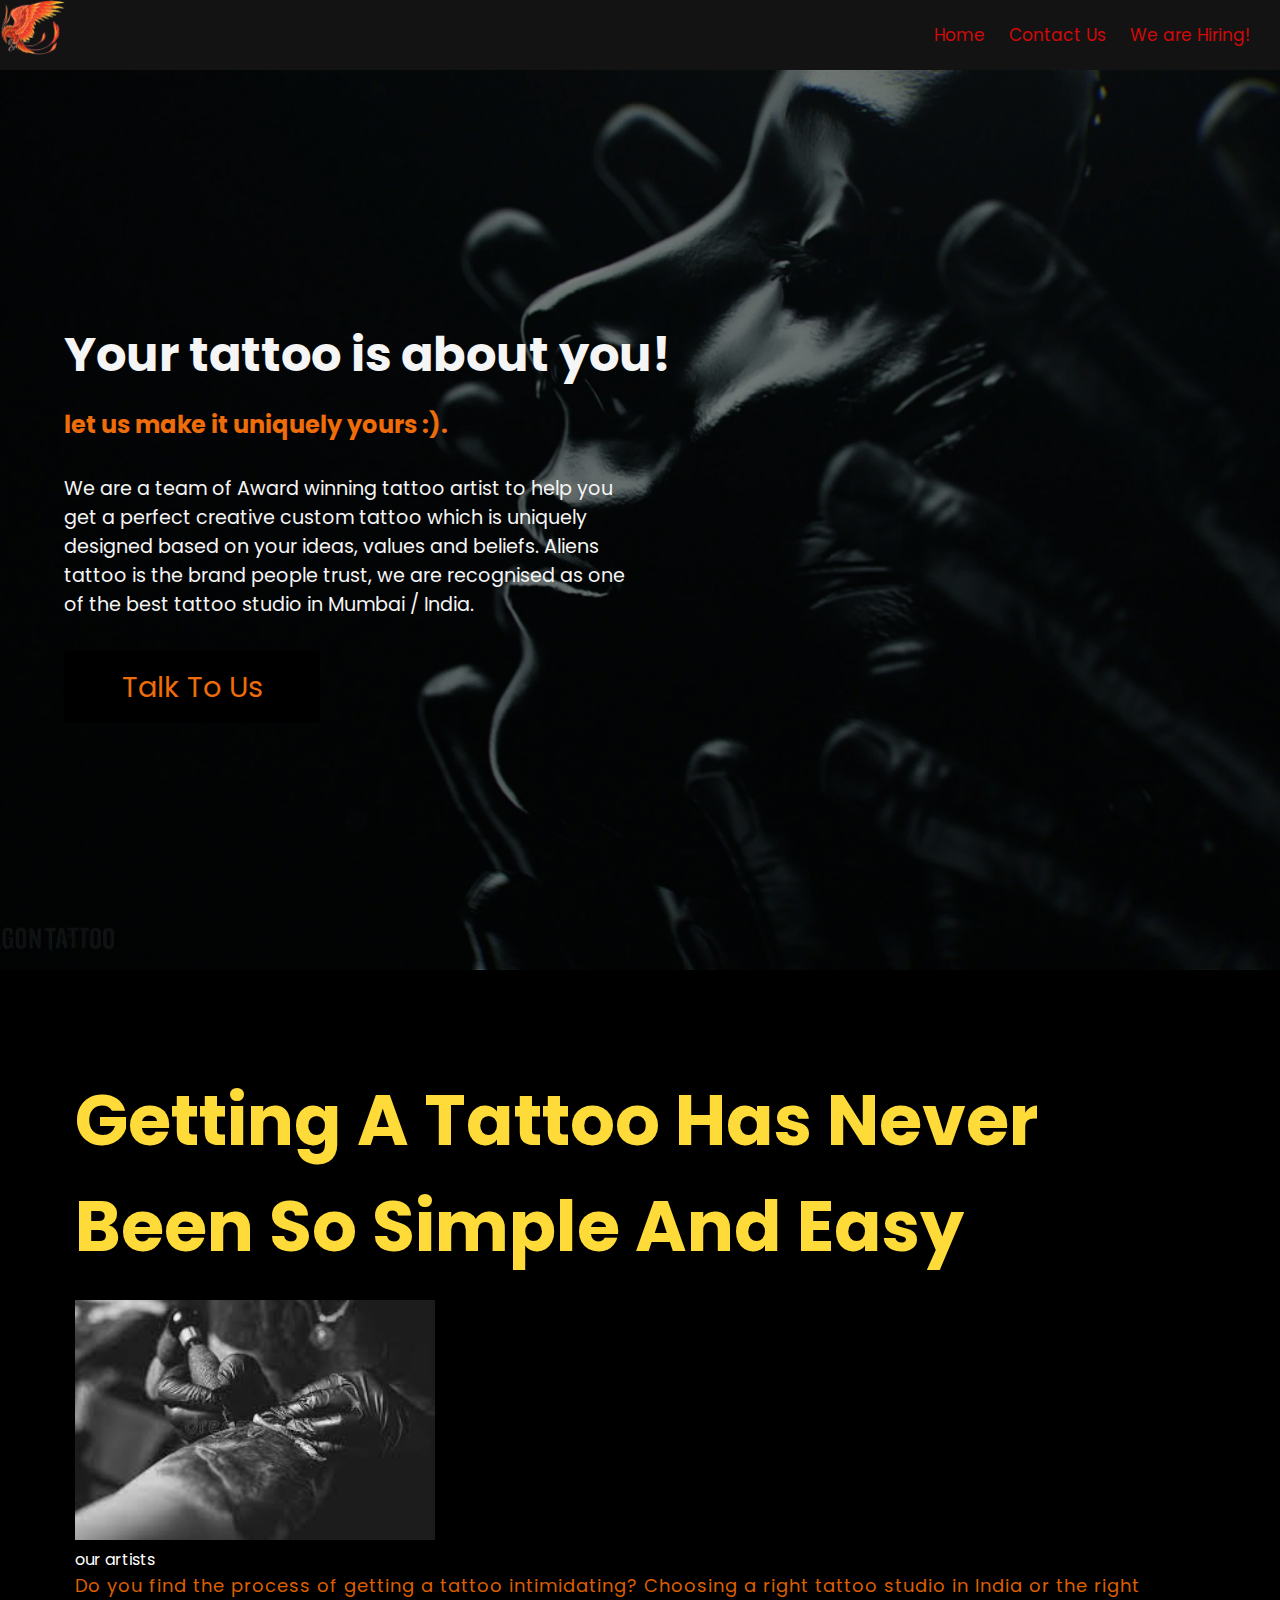
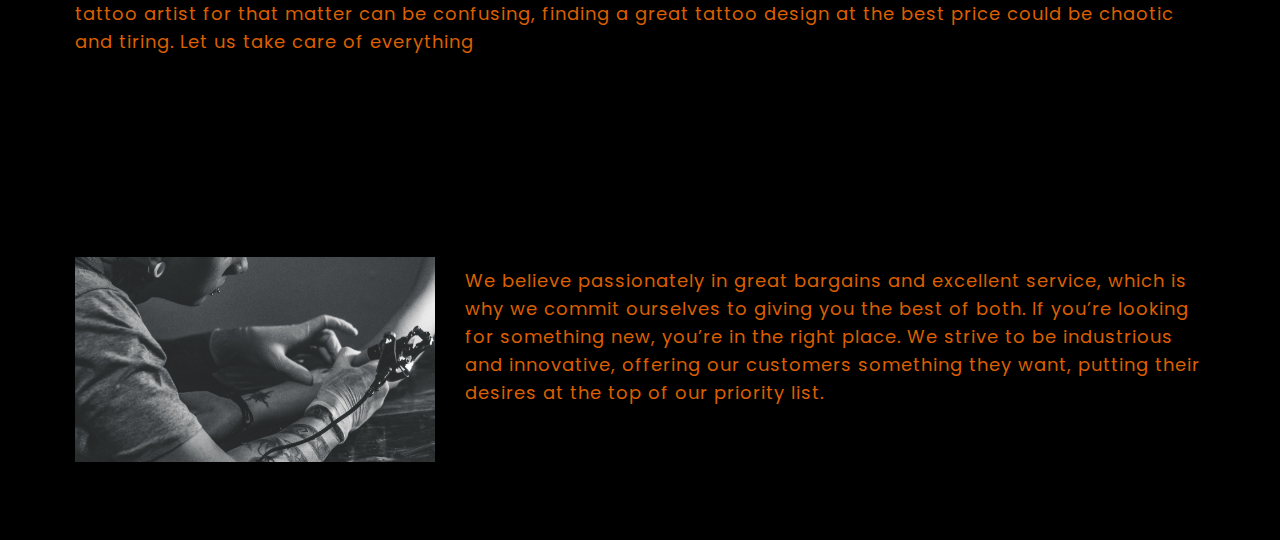
<file: index.html>
<!DOCTYPE html>
<html lang="en">
  <head>
    <meta charset="UTF-8" />
    <meta http-equiv="X-UA-Compatible" content="IE=edge" />
    <meta name="viewport" content="width=device-width, initial-scale=1.0" />
    <title>Phoenix sketch studios</title>
    <link rel="icon" type="image/x-icon" href="Logoo.png" />
    <link rel="stylesheet" href="styles.css" />
    <link
      rel="stylesheet"
      href="https://cdnjs.cloudflare.com/ajax/libs/font-awesome/6.4.0/css/all.min.css"
      integrity="sha512-iecdLmaskl7CVkqkXNQ/ZH/XLlvWZOJyj7Yy7tcenmpD1ypASozpmT/E0iPtmFIB46ZmdtAc9eNBvH0H/ZpiBw=="
      crossorigin="anonymous"
      referrerpolicy="no-referrer"
    />
  </head>

  <body >
    <header>
      <nav>
        <img
          src="Logoo.png"
          alt="no image"
          class="logo"
          width="65px"
          height="55px"
        />
        <ul>
          <li><a href="#">Home</a></li>
          <li><a href="contact.html">Contact Us</a></li>
          <li><a href="hire.html">We are Hiring!</a></li>
        </ul>
      </nav>
    </header>
    <section id="hero">
      <div class="container">
        <div class="info">
          <h1>Your tattoo is about you!</h1>
          <h2>let us make it uniquely yours :).</h2>
          <p>
            We are a team of Award winning tattoo artist to help you get a
            perfect creative custom tattoo which is uniquely designed based on
            your ideas, values and beliefs. Aliens tattoo is the brand people
            trust, we are recognised as one of the best tattoo studio in Mumbai
            / India.
          </p>
          <a href="contact.html">Talk To Us</a>
        </div>
      </div>
    </section>
    <section id="about">
      <div class="main">
        <div class="about-text">
          <h1>Getting a tattoo has never been so simple and easy</h1>
          <article>
           <figure><img src="background6.jpg" alt="image" />
           <figcaption>
            our artists
           </figcaption> </figure>
            <p>
              Do you find the process of getting a tattoo intimidating? Choosing
              a right tattoo studio in India or the right tattoo artist for that
              matter can be confusing, finding a great tattoo design at the best
              price could be chaotic and tiring. Let us take care of everything
            </p>
          </article>
        </div>
      </div>
    </section>
    <section id="about">
      <div class="main">
        <img src="background4.jpg" alt="image" />
        <div class="about-text">
          <p>
            We believe passionately in great bargains and excellent service,
            which is why we commit ourselves to giving you the best of both. If
            you’re looking for something new, you’re in the right place. We
            strive to be industrious and innovative, offering our customers
            something they want, putting their desires at the top of our
            priority list.
          </p>
        </div>
      </div>
    </section>
  </body>
</html>
</file>
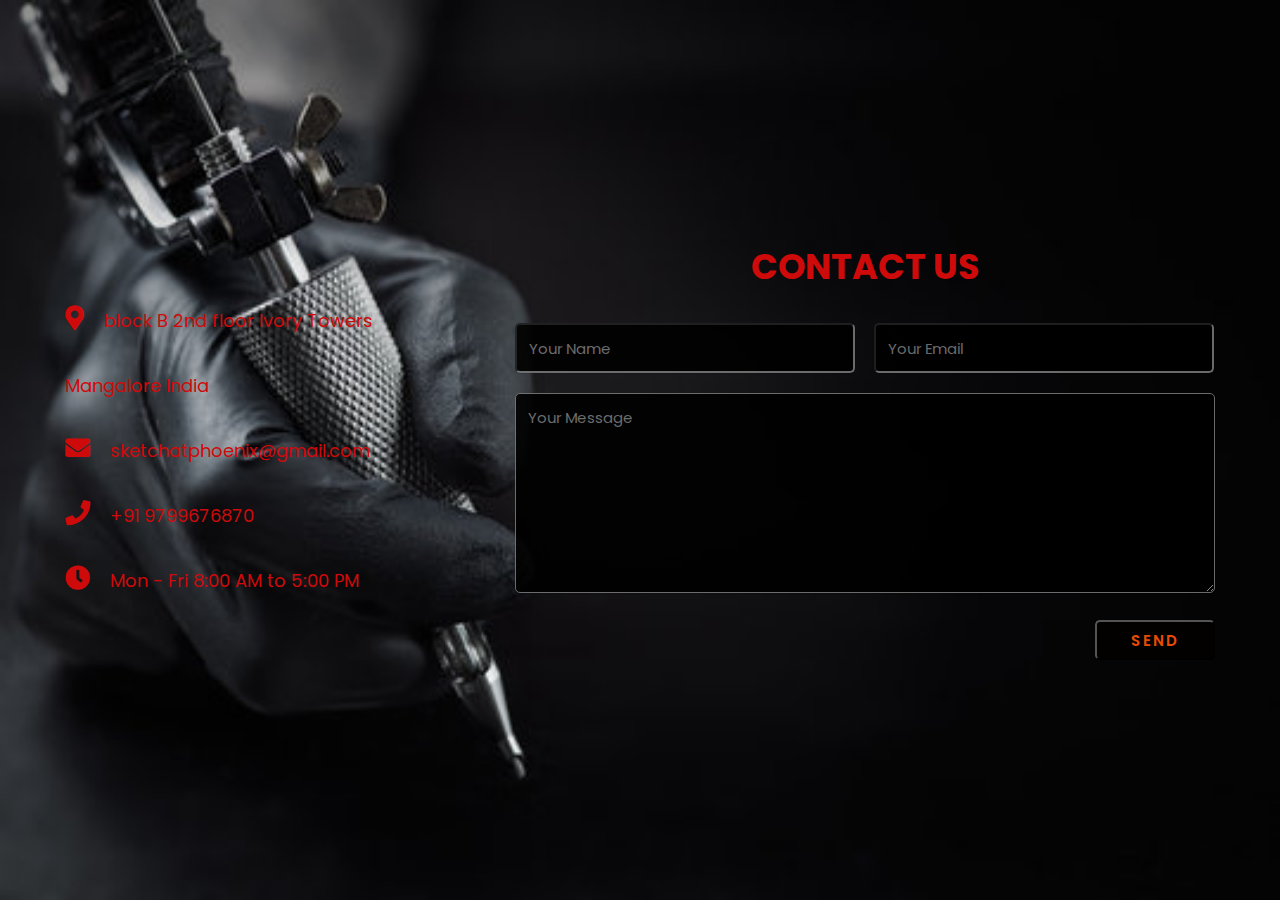
<file: contact.html>
<!DOCTYPE html>
<html lang="en" dir="ltr">
  <head>
    <meta charset="utf-8">
    <meta name="viewport" content="width=device-width, initial-scale=1.0">
    <title>Contact Form</title>
    <link rel="stylesheet" href="contactstyles.css">
    <link rel="stylesheet" href="https://cdnjs.cloudflare.com/ajax/libs/font-awesome/5.13.1/css/all.min.css">
    <link rel="icon" type="image/x-icon" href="Logoo.png">
  </head>
  <body>


    <!--contact section start-->
    <div class="contact-section">
      <div class="contact-info">
        <div><i class="fas fa-map-marker-alt"></i>block B 2nd floor Ivory Towers<br> Mangalore India</div>
        <div><i class="fas fa-envelope"></i>sketchatphoenix@gmail.com</div>
        <div><i class="fas fa-phone"></i>+91 9799676870</div>
        <div><i class="fas fa-clock"></i>Mon - Fri 8:00 AM to 5:00 PM</div>
      </div>
      <div class="contact-form">
        <h2>Contact Us</h2>
        <form class="contact" action="" method="post">
          <input type="text" name="name" class="text-box" placeholder="Your Name" required>
          <input type="email" name="email" class="text-box" placeholder="Your Email" required>
          <textarea name="message" rows="5" placeholder="Your Message" required></textarea>
          <input type="submit" name="submit" class="send-btn" value="Send">
        </form>
      </div>
    </div>
    <!--contact section end-->

  </body>
</html>
</file>
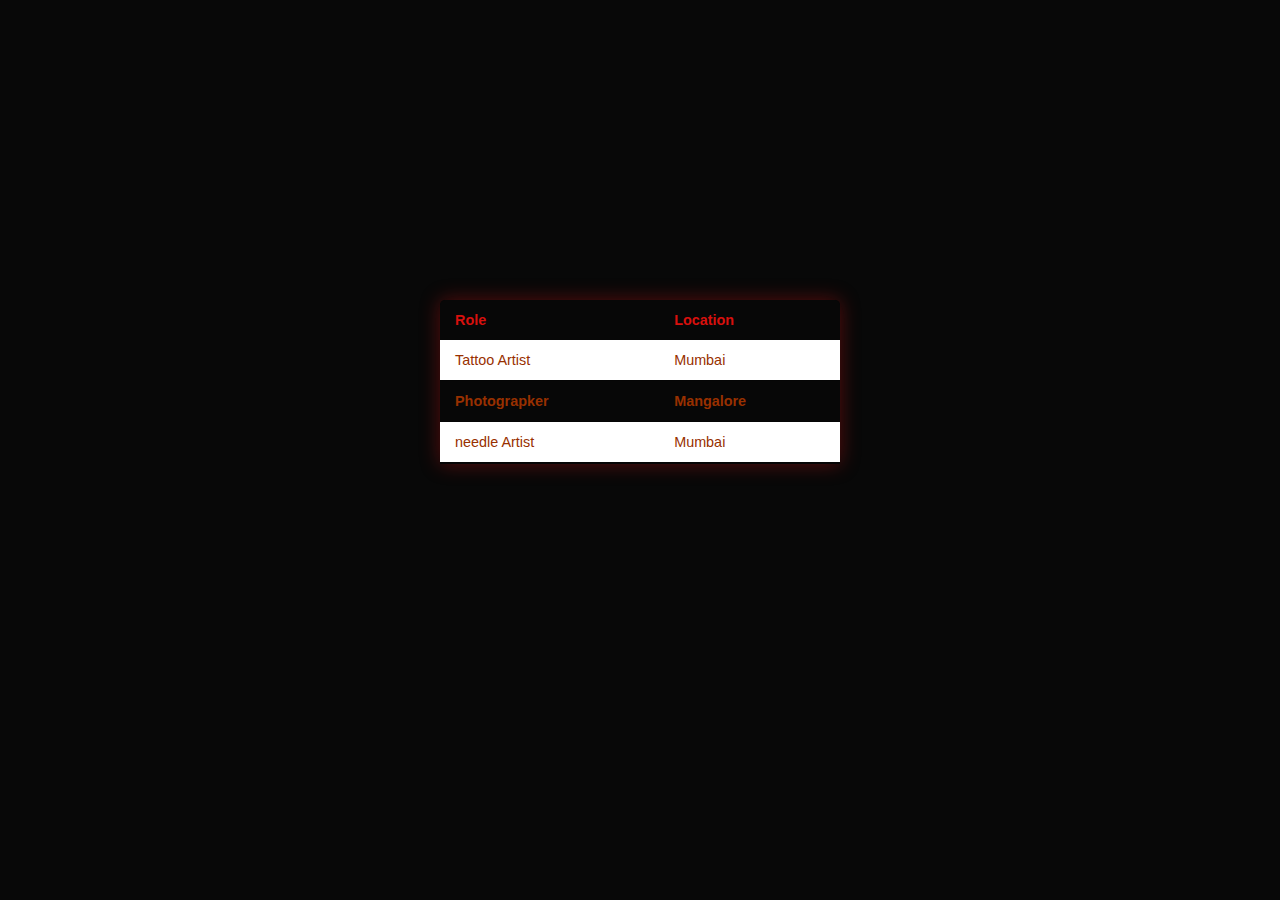
<file: hire.html>
<!DOCTYPE html>
<html lang="en">
<head>
    <meta charset="UTF-8">
    <meta http-equiv="X-UA-Compatible" content="IE=edge">
    <meta name="viewport" content="width=device-width, initial-scale=1.0">
    <title>Phoenix Sketch Studios</title>
    <link rel="stylesheet" href="hire.css">
    <link rel="icon" type="image/x-icon" href="Logoo.png" />
</head>
<body>
    <table class="content-table">
        <thead>
          <tr >
            <th>Role</th>
            <th>Location</th>
            
          </tr>
        </thead>
        <tbody>
          <tr style="background-color: white; color: #983000;">
            <td>Tattoo Artist</td>
            <td>Mumbai</td>
            
          </tr>
          <tr class="active-row">
            <td>Photograpker</td>
            <td>Mangalore</td>
            
          </tr>
          <tr style="background-color: white; color: #983000;">
            <td>needle Artist</td>
            <td>Mumbai</td>
           
          </tr>
        </tbody>
      </table>
</body>
</html>
</file>
<file: styles.css>
@import url('https://fonts.googleapis.com/css2?family=Poppins:wght@400;500;600;700&display=swap');
*{
    margin: 0;
    padding: 0;
    text-decoration: none;
    list-style: none;
    box-sizing: border-box;
   
}
body{
    font-family: "Poppins", sans-serif;
}
nav{
    background-color: rgb(20, 19, 19);
    height: 70px;
    width:100%;
}
img .logo{
   
    cursor: pointer;
}
nav ul{
    float: right;
    margin-right: 20px;
}
nav ul li{
    display: inline-block;
    line-height: 70px;
    margin:0 10px;
}
nav ul li a{
    color: #CF0A0A;
    font-size: 17px;
}
nav ul li a:hover{
    color:#cf760a;
    transition: all 0.5s;
}
#hero {
    height: 100vh;
    width: 100%;
    background: linear-gradient(rgba(0, 0, 0, 0.342), rgba(0, 0, 0, 0.342)),
      url("background7.webp")
        no-repeat center bottom / cover;
    color: whitesmoke;
  }
  .container {
    width: 90%;
    height: 100%;
    max-width: 1200px;
    margin: 0 auto;
    display: flex;
    align-items: center;
    justify-content: left;
    /*   text-align: center; */
  }
  #hero .info h1 {
    font-size: 3rem;
    /* text-transform: uppercase; */
    margin-bottom: 1rem;
  }
  #hero .info h2 {
    font-size: 1.5rem;
    margin-bottom: 2rem;
    color:#ee6c09;
  }
  #hero .info p {
    font-size: 1.2rem;
    max-width: 50%;
  }
  #hero .info a {
    text-decoration: none;
    display:inline-block;
    background-color: black;
    border-radius: 4px;
    font-size: 1.8rem;
    padding: 0.5em 2em;
    margin-top: 2rem;
    color: #ee6c09;
  }
  @media only screen and (max-width: 768px) {
    html {
      font-size: 10px;
    }
  }
  #about{
    width: 100%;
    padding: 78px 0px;
    background-color: black;
  
  }
  #about img{
    height: auto;
    width: 360px;
    margin-right: 30px;
    
  }
  #about-text{
    width: 550px;
  }
  .main{
    width: 1130px;
    max-width: 95%;
    margin: 0 auto;
    display: flex;
    align-items: center;
    justify-content: space-around;
  }
  
  
  .about-text h1{
    color:#FEDB39;
    font-size: 70px;
    text-transform: capitalize;
    margin-bottom: 20px;
    margin-top: 20px;
  }
  .about-text p{
    color:#DC5F00;
    letter-spacing: 1px;
    line-height: 28px;
    font-size: 18px;
    margin-bottom: 45px;
  
  }
   figcaption{
    color:white;
  }
</file>
<file: contactstyles.css>
@import url('https://fonts.googleapis.com/css2?family=Poppins:wght@400;500;600;700&display=swap');

*{
  margin: 0;
  padding: 0;
  box-sizing: border-box;
  font-family: "Poppins", sans-serif;
}

body{
  min-height: 100vh;
  background: url(background2.jpg) no-repeat;
  /* background-color: #0e0c0c; */
  background-size: 100% 100%;
  display: flex;
  justify-content: center;
  align-items: center;
 
}

.contact-section{
  width: 100%;
  display: flex;
  justify-content: center;
  align-items: center;
}

.contact-info{
  color: #CF0A0A;
  max-width: 500px;
  line-height: 65px;
  padding-left: 50px;
  font-size: 18px;
}

.contact-info i{
  margin-right: 20px;
  font-size: 25px;
}

.contact-form{
  max-width: 700px;
  margin-right: 50px;
}

.contact-info, .contact-form{
  flex: 1;
}

.contact-form h2{
  color:#CF0A0A;
  text-align: center;
  font-size: 35px;
  text-transform: uppercase;
  margin-bottom: 30px;
}

.contact-form .text-box{
  background: #000;
  color: #CF0A0A;
  width: calc(50% - 10px);
  height: 50px;
  padding: 12px;
  font-size: 15px;
  border-radius: 5px;
  box-shadow: 0 1px 1px rgba(0, 0, 0, 0.1);
  margin-bottom: 20px;
  opacity: 0.9;
}

.contact-form .text-box:first-child{
  margin-right: 15px;
}

.contact-form textarea{
  background: #000;
  color: #dc5715;
  width: 100%;
  padding: 12px;
  font-size: 15px;
  min-height: 200px;
  max-height: 400px;
  resize: vertical;
  border-radius: 5px;
  box-shadow: 0 1px 1px rgba(0, 0, 0, 0.1);
  margin-bottom: 20px;
  opacity: 0.9;
}

.contact-form .send-btn{
  float: right;
  background: #030000;
  color: #e84c04;
 
  width: 120px;
  height: 40px;
  font-size: 15px;
  font-weight: 600;
  text-transform: uppercase;
  letter-spacing: 2px;
  border-radius: 5px;
  cursor: pointer;
  transition: 0.3s;
  transition-property: background;
  
}

.contact-form .send-btn:hover{
  background: #d8d8d1;
}

@media screen and (max-width: 950px){
  .contact-section{
    flex-direction: column;
  }

  .contact-info, .contact-form{
    margin: 30px 50px;
  }

  .contact-form h2{
    font-size: 30px;
  }

  .contact-form .text-box{
    width: 100%;
  }
}
</file>
<file: hire.css>
* {
    /* Change your font family */
    font-family: sans-serif;
}
body{
    background-color: #080808;
}
.content-table {
    border-collapse: collapse;
    margin: 25px 0;
    font-size: 0.9em;
    min-width: 400px;
    border-radius: 5px 5px 0 0;
    overflow: hidden;
    box-shadow: 0 0 20px rgba(207, 23, 23, 0.409);
    margin-left: auto;
    margin-right: auto;
    margin-top: 300px;
    justify-content: center;
    align-items: center;
}

.content-table thead tr {
    background-color: #070707;
    color: #d8100d;
    text-align: left;
    font-weight: bold;
}

.content-table th,
.content-table td {
    padding: 12px 15px;
}

.content-table tbody tr {
    border-bottom: 1px solid #050505;
}

.content-table tbody tr:nth-of-type(even) {
    background-color: #070707;
}

.content-table tbody tr:last-of-type {
    border-bottom: 2px solid #060606;
}

.content-table tbody tr.active-row {
    font-weight: bold;
    color: #983000;
}
</file>
